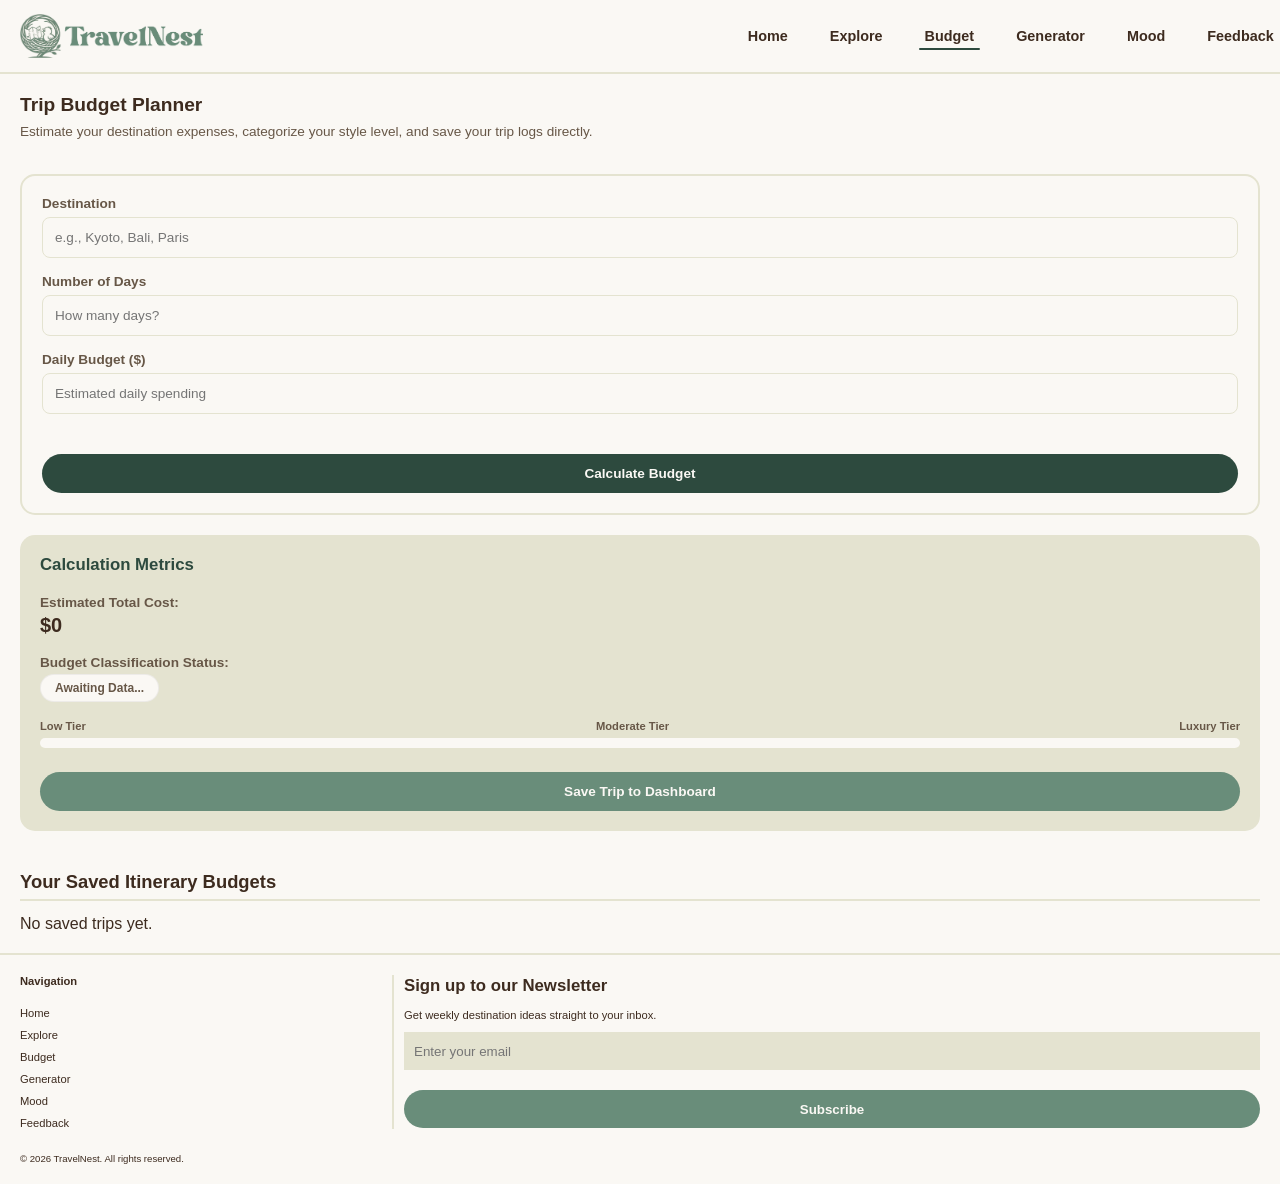
<file: budget.html>
<!DOCTYPE html>
<html lang="en">
<head>
    <meta charset="UTF-8">
    <meta name="viewport" content="width=device-width, initial-scale=1.0">
    <link rel="stylesheet" href="styles.css">
    <link rel="manifest" href="manifest.json">
    <link rel="icon" type="image/png" href="images/birdfavicon.png">
    <title>TravelNest Budget Planner</title>
</head>
<body class="inner-page">
    <header>
        <div class="header-content-wrapper">
            <div class="off-screen-menu">
                <ul>
                    <li><a href="index.html">Home</a></li>
                    <li><a href="explore.html">Explore</a></li>
                    <li><a href="budget.html" class="current-page">Budget</a></li>
                    <li><a href="generator.html">Generator</a></li>
                    <li><a href="mood.html">Mood</a></li>
                    <li><a href="feedback.html">Feedback</a></li>
                </ul>
            </div>

            <nav class="navbar">
                <div id="logo-container">
                    <a href="index.html">
                        <img src="images/TravelNest.png" alt="logo" id="header-logo">
                    </a>
                </div> 

                <div class="ham-menu">
                    <span></span>
                    <span></span>
                    <span></span>
                </div>
            </nav>
        </div>
    </header>

    <main id="budget-planner-section">
        <div id="budget-heading-container">
            <h1 id="budget-main-title">Trip Budget Planner</h1>
            <p id="budget-sub-text">Estimate your destination expenses, categorize your style level, and save your trip logs directly.</p>
        </div>

        <div class="budget-workspace-row">            
            <div id="budget-input-card">
                <form id="trip-calculator-form">
                    <div class="budget-form-group">
                        <label for="bp-destination" class="budget-form-label">Destination</label>
                        <input type="text" id="bp-destination" placeholder="e.g., Kyoto, Bali, Paris" required>
                    </div>

                    <div class="budget-form-group">
                        <label for="bp-days" class="budget-form-label">Number of Days</label>
                        <input type="number" id="bp-days" min="1" placeholder="How many days?" required>
                    </div>

                    <div class="budget-form-group">
                        <label for="bp-daily" class="budget-form-label">Daily Budget ($)</label>
                        <input type="number" id="bp-daily" min="1" placeholder="Estimated daily spending" required>
                    </div>
                    <p id="budget-error" style="color: red; font-size: 0.9rem;"></p>
                    <button type="submit" id="budget-submit-trigger">Calculate Budget</button>
                </form>
            </div>

            <div id="budget-output-card">
                <div id="budget-metrics-wrapper">
                    <h2 id="budget-metrics-title">Calculation Metrics</h2>
                    
                    <div class="metric-display-node">
                        <p class="metric-caption">Estimated Total Cost:</p>
                        <h3 id="budget-total-counter">$0</h3>
                    </div>

                    <div class="metric-display-node">
                        <p class="metric-caption">Budget Classification Status:</p>
                        <span id="budget-status-badge">Awaiting Data...</span>
                    </div>

                    <div class="metric-display-node">
                        <div id="budget-tier-indicators">
                            <span class="tier-label">Low Tier</span>
                            <span class="tier-label">Moderate Tier</span>
                            <span class="tier-label">Luxury Tier</span>
                        </div>
                        <div id="budget-progress-track">
                            <div id="budget-progress-bar"></div>
                        </div>
                    </div>

                    <button type="button" id="budget-save-trigger">Save Trip to Dashboard</button>
                </div>
            </div>
        </div>

        <div id="budget-history-container">
            <h2 id="budget-history-title">Your Saved Itinerary Budgets</h2>
            <div id="budget-saved-cards-grid">
                </div>
        </div>
    </main>

    <footer class="footer">
        <div id="footer-links">
            <p>Navigation</p>
            <ul>
                <li><a href="index.html">Home</a></li>
                <li><a href="explore.html">Explore</a></li>
                <li><a href="budget.html">Budget</a></li>
                <li><a href="generator.html">Generator</a></li>
                <li><a href="mood.html">Mood</a></li>
                <li><a href="feedback.html">Feedback</a></li>
            </ul>
        </div>
        
        <div id="footer-newsletter">
            <div id="nlf-text-container">
                <h2 id="nlf-title">Sign up to our Newsletter</h2>
                <p id="nlf-description">Get weekly destination ideas straight to your inbox.</p>
            </div>
            <form id="newsletter-form">
                <label for="nlf-email" class="nlf-label">empty label</label>
                <input type="email" id="nlf-email" placeholder="Enter your email" required>
                <p id="nlf-error"></p>
                <button type="submit" id="nlf-btn">Subscribe</button>
            </form>
        </div>
        
        <div id="footer-trademarks">
            <p>&copy; 2026 TravelNest. All rights reserved.</p>
        </div>
    </footer>
    <script src="script.js"></script>
</body> 
</html>
</file>
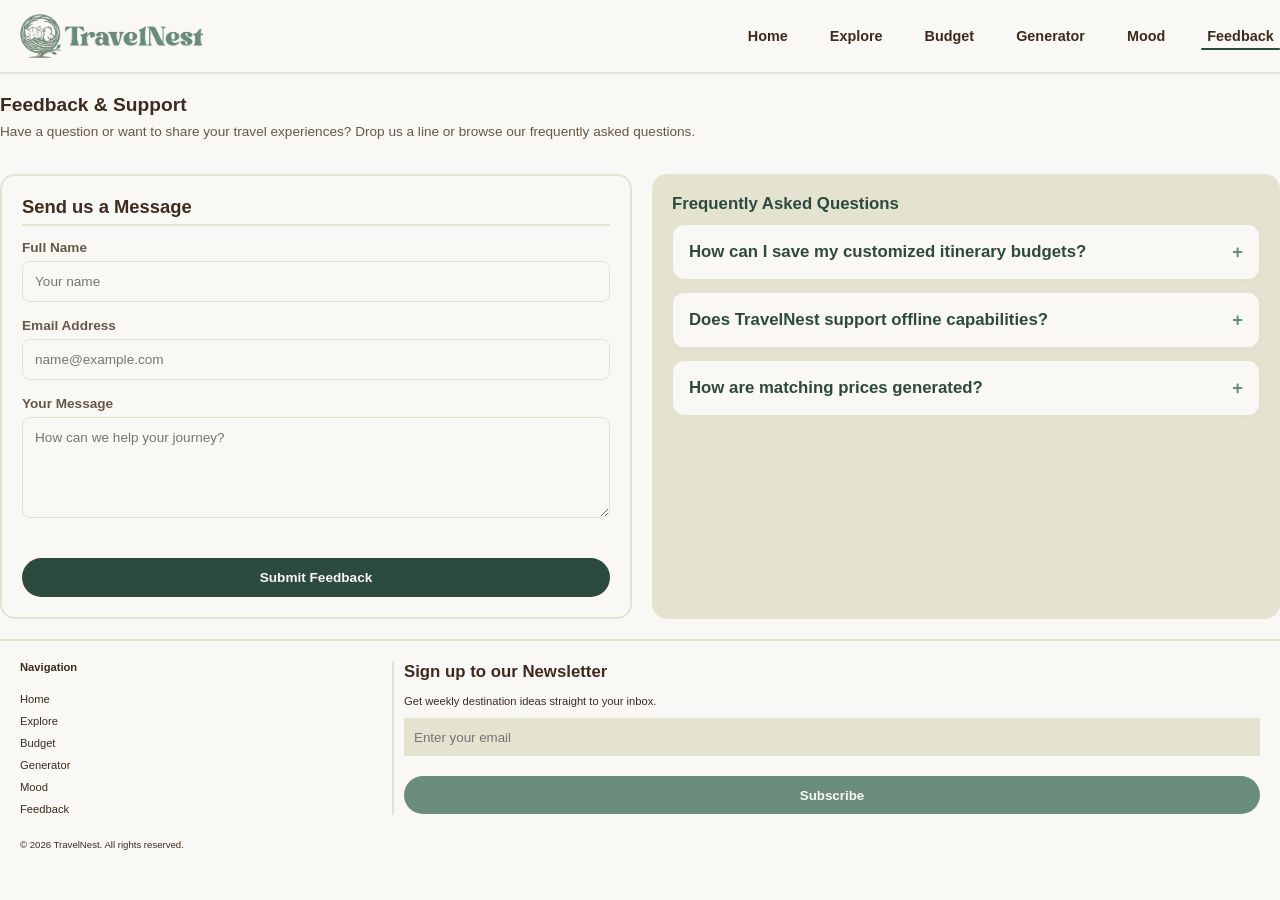
<file: feedback.html>
<!DOCTYPE html>
<html lang="en">
<head>
    <meta charset="UTF-8">
    <meta name="viewport" content="width=device-width, initial-scale=1.0">
    <link rel="stylesheet" href="styles.css">
    <link rel="manifest" href="manifest.json">
    <link rel="icon" type="image/png" href="images/birdfavicon.png">
    <title>Help & Feedback</title>
</head>
<body class="inner-page">
    <header>
        <div class="header-content-wrapper">
            <div class="off-screen-menu">
                <ul>
                    <li><a href="index.html">Home</a></li>
                    <li><a href="explore.html">Explore</a></li>
                    <li><a href="budget.html">Budget</a></li>
                    <li><a href="generator.html">Generator</a></li>
                    <li><a href="mood.html">Mood</a></li>
                    <li><a href="feedback.html" class="current-page">Feedback</a></li>
                </ul>
            </div>

            <nav class="navbar">
                <div id="logo-container">
                    <a href="index.html">
                        <img src="images/TravelNest.png" alt="logo" id="header-logo">
                    </a>
                </div> 

                <div class="ham-menu">
                    <span></span>
                    <span></span>
                    <span></span>
                </div>
            </nav>
        </div>
    </header>

    <main id="feedback-support-section">
        <div id="feedback-heading-container">
            <h1 id="feedback-main-title">Feedback & Support</h1>
            <p id="feedback-sub-text">Have a question or want to share your travel experiences? Drop us a line or browse our frequently asked questions.</p>
        </div>

        <div class="feedback-workspace-row">
            
            <section id="feedback-input-card">
                <h2 id="budget-history-title">Send us a Message</h2>
                
                <form id="feedback-form" action="#" method="POST">
                    <div class="budget-form-group">
                        <label for="feedback-name" class="budget-form-label">Full Name</label>
                        <input type="text" id="feedback-name" placeholder="Your name" required>
                    </div>

                    <div class="budget-form-group">
                        <label for="feedback-email" class="budget-form-label">Email Address</label>
                        <input type="email" id="feedback-email" placeholder="name@example.com" required>
                    </div>

                    <div class="budget-form-group">
                        <label for="feedback-message" class="budget-form-label">Your Message</label>
                        <textarea id="feedback-message" placeholder="How can we help your journey?" required rows="5"></textarea>
                    </div>
                    <p id="feedback-error"></p>
                    <button type="submit" id="feedback-submit-trigger">Submit Feedback</button>
                </form>
            </section>

            <section id="budget-output-card">
                <h3 id="budget-metrics-title">Frequently Asked Questions</h3>
                
                <div id="faq-accordion-wrapper">
                    
                    <div class="faq-node">
                        <div class="faq-trigger-header">
                            <span>How can I save my customized itinerary budgets?</span>
                            <span class="faq-icon">+</span>
                        </div>
                        <div class="faq-content-pane">
                            <p>Your budgets save automatically right onto your computer or phone whenever you click the "Save" button. This means your plans will be waiting for you whenever you return to this website on the same device, even if you close the window!</p>
                        </div>
                    </div>

                    <div class="faq-node">
                        <div class="faq-trigger-header">
                            <span>Does TravelNest support offline capabilities?</span>
                            <span class="faq-icon">+</span>
                        </div>
                        <div class="faq-content-pane">
                            <p>Mostly! You can still use the Budget Planner, the Random Trip Generator, and look at all your saved trips without internet. However, because the destination pictures are loaded from the web, you will need an active internet connection for the images to display properly.</p>
                        </div>
                    </div>

                    <div class="faq-node">
                        <div class="faq-trigger-header">
                            <span>How are matching prices generated?</span>
                            <span class="faq-icon">+</span>
                        </div>
                        <div class="faq-content-pane">
                            <p>All lodging, daily food arrays, and attraction cost matrix tables populate natively from our optimized offline destinations database data file.</p>
                        </div>
                    </div>

                </div>
            </section>

        </div>
    </main>

    <footer class="footer">
        <div id="footer-links">
            <p>Navigation</p>
            <ul>
                <li><a href="index.html">Home</a></li>
                <li><a href="explore.html">Explore</a></li>
                <li><a href="budget.html">Budget</a></li>
                <li><a href="generator.html">Generator</a></li>
                <li><a href="mood.html">Mood</a></li>
                <li><a href="feedback.html">Feedback</a></li>
            </ul>
        </div>
        
        <div id="footer-newsletter">
            <div id="nlf-text-container">
                <h2 id="nlf-title">Sign up to our Newsletter</h2>
                <p id="nlf-description">Get weekly destination ideas straight to your inbox.</p>
            </div>
            <form id="newsletter-form">
                <label for="nlf-email" class="nlf-label">empty label</label>
                <input type="email" id="nlf-email" placeholder="Enter your email" required>
                <p id="nlf-error"></p>
                <button type="submit" id="nlf-btn">Subscribe</button>
            </form>
        </div>
        
        <div id="footer-trademarks">
            <p>&copy; 2026 TravelNest. All rights reserved.</p>
        </div>
    </footer>
    <script src="script.js"></script>
</body> 
</html>
</file>
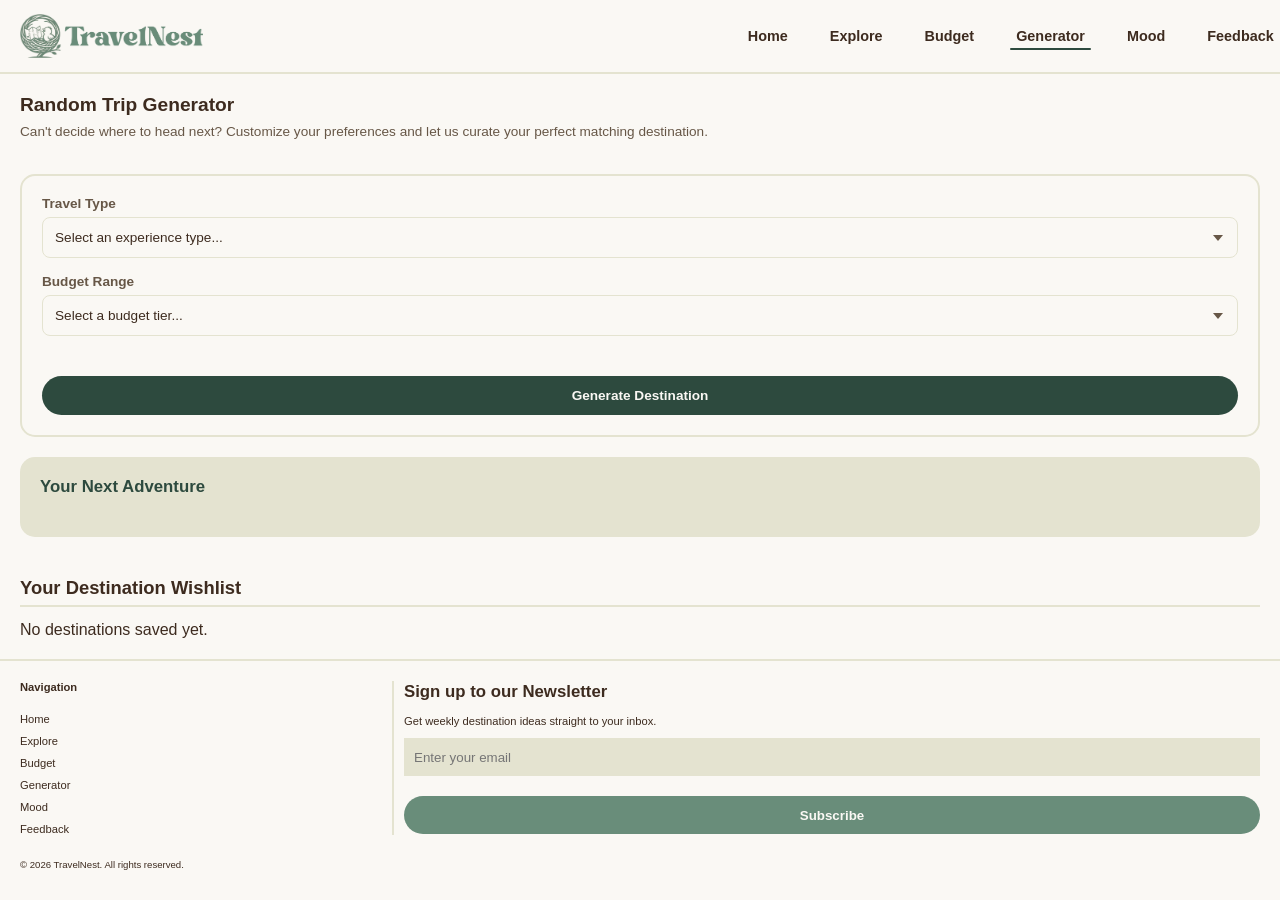
<file: generator.html>
<!DOCTYPE html>
<html lang="en">
<head>
    <meta charset="UTF-8">
    <meta name="viewport" content="width=device-width, initial-scale=1.0">
    <link rel="stylesheet" href="styles.css">
    <link rel="manifest" href="manifest.json">
    <link rel="icon" type="image/png" href="images/birdfavicon.png">
    <title>TravelNest Random Trip Generator</title>
</head>
<body class="inner-page">
    <header>
        <div class="header-content-wrapper">
            <div class="off-screen-menu">
                <ul>
                    <li><a href="index.html">Home</a></li>
                    <li><a href="explore.html">Explore</a></li>
                    <li><a href="budget.html">Budget</a></li>
                    <li><a href="generator.html" class="current-page">Generator</a></li>
                    <li><a href="mood.html">Mood</a></li>
                    <li><a href="feedback.html">Feedback</a></li>
                </ul>
            </div>

            <nav class="navbar">
                <div id="logo-container">
                    <a href="index.html">
                        <img src="images/TravelNest.png" alt="logo" id="header-logo">
                    </a>
                </div> 

                <div class="ham-menu">
                    <span></span>
                    <span></span>
                    <span></span>
                </div>
            </nav>
        </div>
    </header>

    <main id="generator-section">
        <div id="generator-heading-container">
            <h1 id="generator-main-title">Random Trip Generator</h1>
            <p id="generator-sub-text">Can't decide where to head next? Customize your preferences and let us curate your perfect matching destination.</p>
        </div>

        <div class="generator-workspace-row">
            
            <div id="generator-filter-card">
                <form id="trip-generator-form">
                    
                    <div class="generator-form-group">
                        <label for="generator-travel-type" class="generator-form-label">Travel Type</label>
                        <select id="generator-travel-type" required>
                            <option value="" disabled selected>Select an experience type...</option>
                            <option value="adventure">Adventure</option>
                            <option value="relaxation">Relaxation</option>
                            <option value="cultural">Cultural</option>
                            <option value="nature">Nature</option>
                        </select>
                    </div>

                    <div class="generator-form-group">
                        <label for="generator-budget-range" class="generator-form-label">Budget Range</label>
                        <select id="generator-budget-range" required>
                            <option value="" disabled selected>Select a budget tier...</option>
                            <option value="low">Low Budget</option>
                            <option value="medium">Medium Budget</option>
                            <option value="high">Luxury Budget</option>
                        </select>
                    </div>
                    <p id="generator-error" style="color: red; font-size: 0.9rem;"></p>
                    <button type="submit" id="generator-submit-trigger">Generate Destination</button>
                </form>
            </div>

            <div id="generator-output-card">
                <div id="generator-metrics-wrapper">
                    <h2 id="generator-metrics-title">Your Next Adventure</h2>
                    
                    <div id="generator-result-display">
                        <div class="metric-display-node hidden">
                            <p class="metric-caption">Suggested Destination:</p>
                            <h3 id="generator-destination-name">Awaiting Choices...</h3>
                        </div>

                        <div class="metric-display-node hidden">
                            <p class="metric-caption">About This Location:</p>
                            <p id="generator-destination-description">Fill out your filters and trigger the matchmaker to pull down destination properties.</p>
                        </div>
                    </div>

                    <div id="generator-actions-dock" style="display: none;">
                        <button type="button" id="generator-surprise-trigger" class="surprise-animation-target">Surprise Me Again</button>
                        <button type="button" id="generator-save-trigger">Add to Personal Wishlist</button>
                    </div>
                </div>
            </div>
        </div>

        <div id="wishlist-history-container">
            <h2 id="wishlist-history-title">Your Destination Wishlist</h2>
            <div id="wishlist-saved-cards-grid">
                </div>
        </div>
    </main>

    <footer class="footer">
        <div id="footer-links">
            <p>Navigation</p>
            <ul>
                <li><a href="index.html">Home</a></li>
                <li><a href="explore.html">Explore</a></li>
                <li><a href="budget.html">Budget</a></li>
                <li><a href="generator.html">Generator</a></li>
                <li><a href="mood.html">Mood</a></li>
                <li><a href="feedback.html">Feedback</a></li>
            </ul>
        </div>
        
        <div id="footer-newsletter">
            <div id="nlf-text-container">
                <h2 id="nlf-title">Sign up to our Newsletter</h2>
                <p id="nlf-description">Get weekly destination ideas straight to your inbox.</p>
            </div>
            <form id="newsletter-form">
                <label for="nlf-email" class="nlf-label">empty label</label>
                <input type="email" id="nlf-email" placeholder="Enter your email" required>
                <p id="nlf-error"></p>
                <button type="submit" id="nlf-btn">Subscribe</button>
            </form>
        </div>
        
        <div id="footer-trademarks">
            <p>&copy; 2026 TravelNest. All rights reserved.</p>
        </div>
    </footer>
    <script src="script.js"></script>
</body> 
</html>
</file>
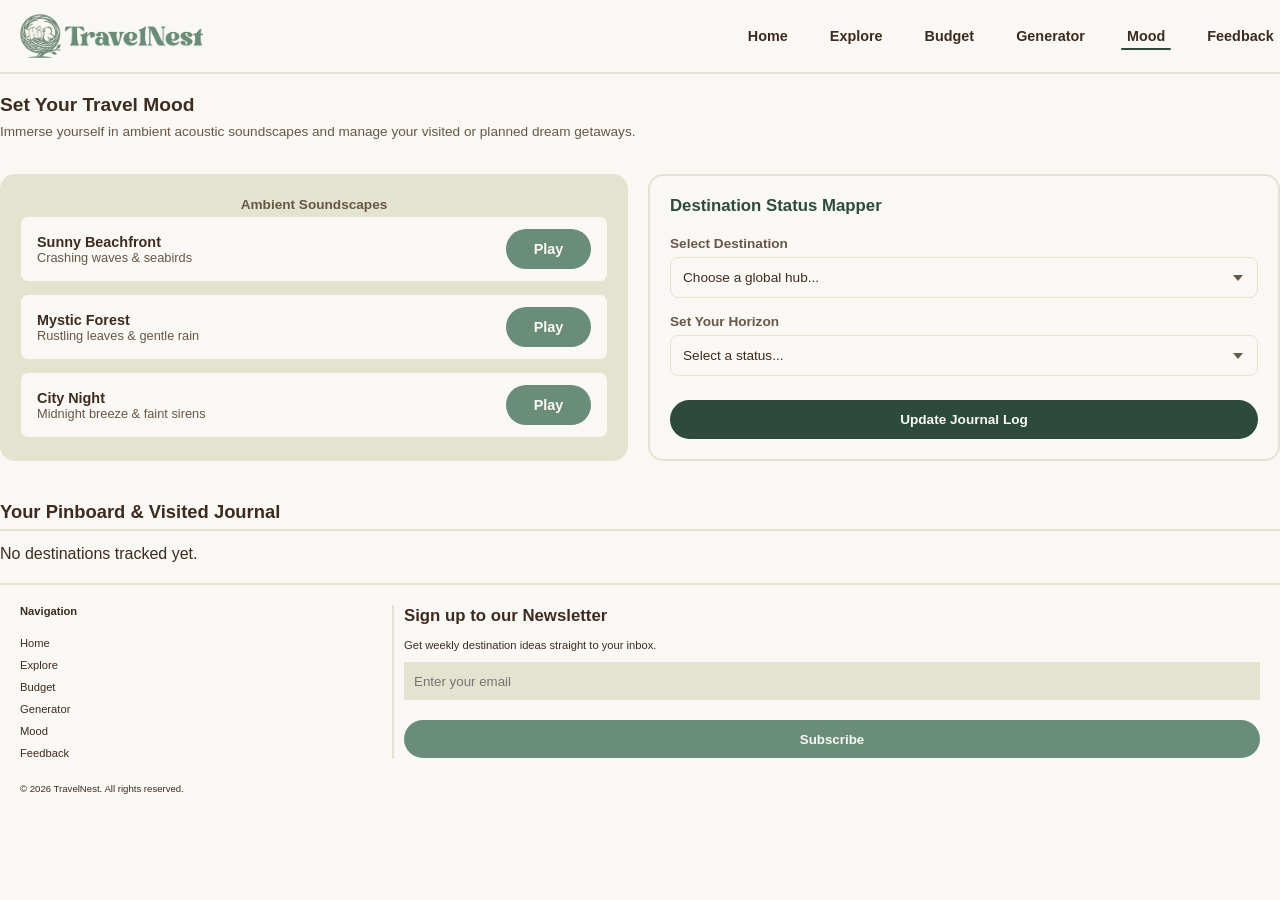
<file: mood.html>
<!DOCTYPE html>
<html lang="en">
<head>
    <meta charset="UTF-8">
    <meta name="viewport" content="width=device-width, initial-scale=1.0">
    <link rel="stylesheet" href="styles.css">
    <link rel="manifest" href="manifest.json">
    <link rel="icon" type="image/png" href="images/birdfavicon.png">
    <title>Travel Mood</title>
</head>
<body class="inner-page">
    <header>
        <div class="header-content-wrapper">
            <div class="off-screen-menu">
                <ul>
                    <li><a href="index.html">Home</a></li>
                    <li><a href="explore.html">Explore</a></li>
                    <li><a href="budget.html">Budget</a></li>
                    <li><a href="generator.html">Generator</a></li>
                    <li><a href="mood.html" class="current-page">Mood</a></li>
                    <li><a href="feedback.html">Feedback</a></li>
                </ul>
            </div>

            <nav class="navbar">
                <div id="logo-container">
                    <a href="index.html">
                        <img src="images/TravelNest.png" alt="logo" id="header-logo">
                    </a>
                </div> 

                <div class="ham-menu">
                    <span></span>
                    <span></span>
                    <span></span>
                </div>
            </nav>
        </div>
    </header>

    <main id="mood-planner-section">
        <div id="mood-heading-container">
            <h1 id="mood-main-title">Set Your Travel Mood</h1>
            <p id="mood-sub-text">Immerse yourself in ambient acoustic soundscapes and manage your visited or planned dream getaways.</p>
        </div>

        <div class="mood-workspace-row">
            <section id="mood-audio-card" class="explore-dest-card">
                <h2 class="metric-caption">Ambient Soundscapes</h2>
                
                <div id="audio-toggles-container">
                    <div class="dotd-top-row">
                        <div class="text-container">
                            <span class="mood-sound-name">Sunny Beachfront</span>
                            <span class="mood-sound-type">Crashing waves & seabirds</span>
                        </div>
                        <button type="button" class="audio-toggle-btn" data-sound="beach">Play</button>
                    </div>

                    <div class="dotd-top-row">
                        <div class="text-container">
                            <span class="mood-sound-name">Mystic Forest</span>
                            <span class="mood-sound-type">Rustling leaves & gentle rain</span>
                        </div>
                        <button type="button" class="audio-toggle-btn" data-sound="forest">Play</button>
                    </div>

                    <div class="dotd-top-row">
                        <div class="text-container">
                            <span class="mood-sound-name">City Night</span>
                            <span class="mood-sound-type">Midnight breeze & faint sirens</span>
                        </div>
                        <button type="button" class="audio-toggle-btn" data-sound="city">Play</button>
                    </div>
                </div>
            </section>

            <section id="mood-tracker-card">
                <div id="generator-metrics-wrapper">
                    <h3 id="generator-metrics-title">Destination Status Mapper</h3>
                    
                    <form id="mood-tracker-form">
                        <div class="generator-form-group">
                            <label for="tracker-dest-select" class="generator-form-label">Select Destination</label>
                            <select id="tracker-dest-select" required>
                                <option value="" disabled selected>Choose a global hub...</option>
                            </select>
                        </div>

                        <div class="generator-form-group">
                            <label for="tracker-status-select" class="generator-form-label">Set Your Horizon</label>
                            <select id="tracker-status-select" required>
                                <option value="" disabled selected>Select a status...</option>
                                <option value="planned">Planned</option>
                                <option value="visited">Visited</option>
                            </select>
                        </div>

                        <button type="submit" id="budget-submit-trigger">Update Journal Log</button>
                    </form>
                </div>
            </section>
        </div>

        <div id="wishlist-history-container">
            <h2 id="wishlist-history-title">Your Pinboard & Visited Journal</h2>
            <div id="wishlist-saved-cards-grid"></div>
        </div>
    </main>

    <footer class="footer">
        <div id="footer-links">
            <p>Navigation</p>
            <ul>
                <li><a href="index.html">Home</a></li>
                <li><a href="explore.html">Explore</a></li>
                <li><a href="budget.html">Budget</a></li>
                <li><a href="generator.html">Generator</a></li>
                <li><a href="mood.html">Mood</a></li>
                <li><a href="feedback.html">Feedback</a></li>
            </ul>
        </div>
        
        <div id="footer-newsletter">
            <div id="nlf-text-container">
                <h2 id="nlf-title">Sign up to our Newsletter</h2>
                <p id="nlf-description">Get weekly destination ideas straight to your inbox.</p>
            </div>
            <form id="newsletter-form">
                <label for="nlf-email" class="nlf-label">empty label</label>
                <input type="email" id="nlf-email" placeholder="Enter your email" required>
                <p id="nlf-error"></p>
                <button type="submit" id="nlf-btn">Subscribe</button>
            </form>
        </div>
        
        <div id="footer-trademarks">
            <p>&copy; 2026 TravelNest. All rights reserved.</p>
        </div>
    </footer>
    <script src="script.js"></script>
</body> 
</html>
</file>
<file: styles.css>
*{
    margin: 0px;
    padding: 0px;
    box-sizing: border-box;

    --section-padding: 20px;
    --font-color: #3D2B1F;
    --bg1: #FAF8F4;
    --bg2: #e4e3d0;
    --sage: #698D7A;
    --forest: #2D4A3E;
    --dbrown: #675747;
    --wbrown: #8D704F;
    --cbrown: #886B5E;

    /* outline: 1px solid red; */
}
html, body {
    height: auto;
    overflow: auto;
}

body{
    overflow-y:auto;
    font-family: Verdana, Geneva, Tahoma, sans-serif;
    background-color: var(--bg1);
    color: var(--font-color);
}

/* COMMON */
/* Hamburger menu and navbar*/
.off-screen-menu{
    background-color: var(--forest);
    height: 100vh;
    width: 100%;
    max-width:450px;
    position: fixed;
    top: 0;
    right: -450px;
    display: flex;
    flex-direction: column;
    text-align: left;
    font-size: 1.5rem;
    z-index: 100;
    transition: .3s ease;
}

.off-screen-menu ul{
    margin-left: 1rem;
    width: 90%;
    margin-top: 82px;
    padding: 2rem;
    display: flex;
    list-style: none;
    flex-direction: column;
    gap: 25px;
}

.off-screen-menu a{
    color: var(--bg1);
    text-decoration: none;
}

.off-screen-menu.active{
    right: 0;
}

.inner-page .navbar{
    border-bottom: var(--bg2) 2px solid; 
}

.navbar{
    display: flex;
    padding: var(--section-padding);
    flex-direction: row;
    align-items: center;
}

.ham-menu{
    height: 30px;
    width: 30px;
    margin-left: auto;
    position: relative;
    z-index: 101;
}

.ham-menu span{
    height: 3px;
    width: 100%;
    background-color: var(--sage);
    border-radius: 25px;
    position: absolute;
    top: 50%;
    left: 50%;
    transform: translate(-50%,-50%);
    transition: .3s ease;
}

.ham-menu span:nth-child(1){
    top: 20%;
}

.ham-menu span:nth-child(3){
    top: 80%;
}

.ham-menu.active span:nth-child(1){
    background-color: var(--bg1);
    top: 50%;
    transform: translate(-50%,-50%) rotate(45deg);
}

.ham-menu.active span:nth-child(2){
    opacity: 0;
}

.ham-menu.active span:nth-child(3){
    background-color: var(--bg1);
    top: 50%;
    transform: translate(-50%,-50%) rotate(-45deg);
}

#header-logo{
    width: auto;
    height: 45px;
}

#nav-links{ 
    display: none;
    font-size: 1rem;
    display: flex;
    gap: 10px;
    list-style: none;
    justify-content: space-between;
}

#nav-links a{
    display: none;
    font-weight: bold;
    color:inherit;
    text-decoration: none;
    padding: 10px;
    border-radius: 5px;
}

#nav-links a:hover{
    display: none;
    background-color: var(--bg2);
}

.text-container{
    display: flex;
    flex-direction: column;
    flex: 1;
    min-width: 0;
}

/* HOME PAGE */
/* Hero Section */
.hero-highlights {
    display: flex;
    flex-direction: column;
    align-items: center;
    justify-content: center;
    padding: var(--section-padding);
    padding-bottom: 0;
    gap: 15px;
    background-color: var(--bg2);
    width: 100%;
}

#hero-card {
    position: relative;
    height: 35vh;
    border-radius: 15px;
    overflow: hidden;    
    box-shadow: 0px 3px 10px 0px var(--font-color);
    flex-shrink: 0;
}

#hero-image {
    width: 100%;
    height: 100%;
    object-fit: cover;
    display: block;
}

#hero-name {
    position: absolute;
    bottom: 0;
    right: 0;
    background-color: var(--wbrown);
    color: var(--bg1);
    padding: 10px 20px;
    border-radius: 10px 0px 10px 0px;
}

#hero-description {
    height: 80px;
    font-size: 0.9rem;
    color: var(--font-color);
}

/* Destination of the day */
.destination-otd {
    display: flex;
    flex-direction: column;
    padding: var(--section-padding);
    gap: 15px;
    width: 100%;
    background-color: var(--bg1);
    box-sizing: border-box;
}

.dotd-top-row {
    display: flex;
    flex-direction: row;
    align-items: center;
    justify-content: space-between;
    width: 100%;
    gap: 10px;
}

#dotd-text h4 {
    color: var(--font-color);
    font-weight: bold;
    margin-bottom: 2px;
}

.dotd-sub-info {
    display: flex;
    align-items: center;
    gap: 6px;
}

#dotd-name {
    font-size: 0.9rem;
    font-weight: bold;
    color: var(--font-color);
}

#dotd-type {
    font-size: 0.8rem;
    color: var(--dbrown);
}

#dotd-explore-btn {
    border-radius: 20px;
    padding: 6px 12px;
    height: auto;
    min-height: 40px;
    min-width: 85px;
    line-height: 1.2;
    border: none;
    color: var(--bg1);
    font-size: 0.9rem;
    font-weight: bold;
    background-color: var(--sage);
    cursor: pointer;
    flex-shrink: 0;
}

.dotd-image-wrapper {
    width: 100%;
    height: 180px;
    border-radius: 12px;
    overflow: hidden;
    box-shadow: 0px 4px 12px rgba(0, 0, 0, 0.08);
}

#dotd-img {
    width: 100%;
    height: 100%;
    object-fit: cover;
    display: block;
}

/* Footer - common */
.footer{
    border-top: var(--bg2) 2px solid;
    padding: var(--section-padding);
    display: flex;
    flex-wrap: wrap;
    flex-direction: row;
    justify-content: space-between;
    row-gap: 30px;
    font-size: 0.7rem;
    width: 100%;
    min-height: 200px;
}

#footer-links{
    display: flex;
    flex-direction: column;
    align-content: center;
    gap: 20px;
    width: 20%;
    min-height: 100px;
}

#footer-links p{
    font-weight: bold;
}

#footer-links ul{
    display: flex;
    flex-direction: column;
    list-style: none;
    gap: 10px;
}

#footer-links ul li a{
    text-decoration: none;
    color:var(--font-color);
}

#footer-newsletter{
    padding-left: 10px;
    border-left: var(--bg2) 2px solid;
    display: flex;
    flex-direction: column;
    align-content: center;
    justify-content: space-evenly;
    width: 70%;
    min-height: 100px;
    font-size: 0.7rem;
    gap: 10px;
    position: sticky;
}

#nlf-text-container{
    display: flex;
    flex-direction: column;
    gap: 13px;
}

#newsletter-form{
    display: flex;
    flex-direction: column;
    gap:10px;
}

.nlf-label{
    display: none;
}

#nlf-email{
    min-height: 38px;
    width: auto;
    padding: 10px;
    background-color: var(--bg2);
    border: none;
    font-family: inherit;
}

#nlf-error{
    color: #a34e4e;
}

#nlf-btn{
    min-height: 38px;
    width: auto;
    background-color: var(--sage);
    color: var(--bg1);
    font-weight: bold;
    border: none;
    border-radius: 20px;
}

#nlf-ty{
    align-content: center;
    text-align: center;
    min-height: 86px;
}

#footer-trademarks{
    align-content: center;
    font-size: 0.6rem;
}

/* EXPLORE PAGE */
/* filter/search features */
#explore-features {
    display: flex;
    flex-direction: row;
    align-items: center;
    gap: clamp(6px, 2vw, 12px); 
    padding: var(--section-padding);
    padding-bottom: 0;
    position: relative;
    width: 100%;
}

#explore-search {
    flex: 1;
    min-width: 0;
}

#explore-search-form {
    display: flex;
    align-items: center;
    width: 100%;
    background-color: var(--bg2);
    border-radius: 25px;
    overflow: hidden;
    padding: 2px;
}

#explore-search-form input[type="search"] {
    flex: 1;
    border: none;
    background: transparent;
    padding: 10px clamp(8px, 3vw, 20px);
    font-family: inherit;
    font-size: 0.9rem;
    color: var(--font-color);
    outline: none;
    min-width: 0;
}

#explore-search-form input[type="search"]::placeholder {
    color: var(--dbrown);
    opacity: 0.7;
    align-content: center;
}

#explore-search-btn {
    background-color: var(--sage);
    border: none;
    height: 38px;
    width: 38px;
    border-radius: 50%;
    margin-right: 4px;
    display: flex;
    align-items: center;
    justify-content: center;
    cursor: pointer;
    flex-shrink: 0;
}

#explore-search-btn img {
    width: 16px;
    height: 16px;
    filter: brightness(0) invert(1);
}

#explore-filter {
    display: flex;
    align-items: center;
    justify-content: center;
    gap: clamp(6px, 2vw, 10px);
    padding: 10px clamp(10px, 3vw, 18px);
    border-radius: 25px;
    font-size: 0.9rem;
    font-weight: bold;
    background-color: var(--bg2);
    color: var(--font-color);
    cursor: pointer;
    flex-shrink: 0;
    height: 42px;
    transition: background-color 0.3s ease, color 0.3s ease;
}

.filter-icon-container {
    width: 16px;
    height: 12px;
    position: relative;
    display: flex;
    flex-direction: column;
    justify-content: space-between;
    align-items: center;
    flex-shrink: 0;
}

#explore-filter span {
    display: block;
    height: 2px;
    background-color: var(--font-color);
    border-radius: 25px;
    transition: all 0.3s ease;
    transform-origin: center;
}

#explore-filter span:nth-child(1) { width: 100%; }
#explore-filter span:nth-child(2) { width: 65%;  }
#explore-filter span:nth-child(3) { width: 35%;  }

#explore-filter.active {
    background-color: var(--sage);
    color: var(--bg1);
}

#explore-filter.active span {
    background-color: var(--bg1);
}

#explore-filter.active span:nth-child(1) {
    transform: translateY(5px) rotate(45deg);
    width: 100%;
}
#explore-filter.active span:nth-child(2) {
    opacity: 0;
    width: 0%;
}
#explore-filter.active span:nth-child(3) {
    transform: translateY(-5px) rotate(-45deg);
    width: 100%;
}

#filter-menu {
    position: absolute;
    top: 100%;
    right: clamp(10px, 4vw, 20px); 
    z-index: 90;
    background-color: var(--forest);
    border-radius: 15px;
    padding: 15px;
    width: 65vw;
    max-width: 240px; 
    box-shadow: 0px 8px 24px rgba(0, 0, 0, 0.2);
    display: none;
    opacity: 0;
    transform: translateY(-5px);
    transition: opacity 0.2s ease, transform 0.2s ease;
}

#filter-menu.show {
    display: block;
    opacity: 1;
    transform: translateY(5px);
}

#filter-form {
    display: grid;
    grid-template-columns: auto 1fr;
    align-items: center;
    gap: 12px 10px;
}

.filter-label {
    font-size: 0.9rem;
    font-weight: bold;
    color: var(--bg1);
    cursor: pointer;
    grid-column: 1;
}

#filter-form input[type="checkbox"] {
    grid-column: 2;
    justify-self: end;
    width: 18px;
    height: 18px;
    accent-color: var(--wbrown);
    cursor: pointer;
}

/* Destinations grid */
#explore-dest-grid {
    display: grid;
    padding: var(--section-padding);
    grid-template-columns: 1fr;
    row-gap: 20px;
}

.explore-dest-card {
    display: flex;
    flex-wrap: wrap;
    background-color: var(--bg2);
    border-radius: 15px;
    overflow: hidden;
    height: auto;
    padding: 20px 0 10px 0;
    align-content: center;
    justify-content: space-evenly;
}

.explore-card-img {
    width: 90%;
    height: 180px;
    flex-shrink: 0;
    overflow: hidden;
}

.explore-img {
    width: 100%;
    height: 100%;
    display: block;
    object-fit: cover;    
    border-radius: 15px;
}

.explore-card-text{
    display: flex;
    flex-direction: row;
    height: auto;
    width: 90%;
    justify-content: flex-start;
    gap: 10px;
}

.explore-card-name{
    padding: 5px;
    align-content: center;
}

.explore-card-country{
    padding: 5px;
    align-content: center;
}

/* Modal Detailed Overlay */
.modal-overlay {
    position: fixed;
    top: 0;
    left: 0;
    width: 100vw;
    height: 100vh;
    background-color: rgba(61, 43, 31, 0.4);
    backdrop-filter: blur(4px);
    z-index: 200;
    display: flex;
    align-items: center;
    justify-content: center;
    padding: var(--section-padding);
    box-sizing: border-box;

    opacity: 0;
    pointer-events: none;
    transition: opacity 0.3s ease;
}

.modal-overlay.active {
    opacity: 1;
    pointer-events: auto;
}

.modal-box {
    background-color: var(--bg1);
    width: 100%;
    max-width: 400px;
    max-height: 85vh;
    border-radius: 20px;
    padding: var(--section-padding);
    position: relative;
    overflow-y: auto;
    box-shadow: 0px 10px 30px rgba(0, 0, 0, 0.25);
    display: flex;
    flex-direction: column;
    gap: 12px;
}

#modal-close {
    position: absolute;
    top: 15px;
    right: 15px;
    background-color: rgba(250, 248, 244, 0.85);
    color: var(--font-color);
    border: none;
    font-size: 1.1rem;
    font-weight: bold;
    width: 32px;
    height: 32px;
    border-radius: 50%;
    display: flex;
    align-items: center;
    justify-content: center;
    cursor: pointer;
    z-index: 10;
    box-shadow: 0px 2px 6px rgba(0,0,0,0.15);
    transition: background-color 0.2s ease;
}

#modal-img {
    width: 100%;
    height: 160px;
    object-fit: cover;
    border-radius: 12px;
    display: block;
    margin-bottom: 4px;
}

#modal-name {
    font-size: 1.4rem;
    font-weight: bold;
    color: var(--font-color);
    line-height: 1.2;
}

.modal-box h3 {
    font-size: 0.95rem;
    font-weight: bold;
    color: var(--forest);
    margin-top: 6px;
    border-bottom: 1px solid var(--bg2);
    padding-bottom: 4px;
}

#modal-description {
    font-size: 0.85rem;
    line-height: 1.4;
    color: var(--dbrown);
}

#modal-attractions {
    list-style: none;
    display: flex;
    flex-direction: column;
    gap: 6px;
    padding-left: 4px;
}

#modal-attractions li {
    font-size: 0.85rem;
    color: var(--font-color);
    display: flex;
    align-items: center;
    gap: 8px;
}

#modal-attractions li::before {
    content: "•";
    color: var(--sage);
    font-weight: bold;
    font-size: 1.1rem;
}

#modal-costs {
    width: 100%;
    border-collapse: collapse;
    margin-top: 4px;
    font-size: 0.8rem;
    border-radius: 8px;
    overflow: hidden;
}

#modal-costs th {
    background-color: var(--wbrown);
    color: var(--bg1);
    font-weight: bold;
    padding: 8px;
    text-align: center;
    width: 33.33%;
}

#modal-costs td {
    background-color: var(--bg2);
    color: var(--font-color);
    padding: 10px 8px;
    text-align: center;
    font-weight: bold;
    border-top: 1px solid var(--bg1);
}

/* BUDGET PLANNER PAGE */
#budget-planner-section {
    width: 100%;
    padding: var(--section-padding);
    box-sizing: border-box;
    display: flex;
    flex-direction: column;
    gap: 24px;
}

#budget-heading-container {
    text-align: left;
    margin-bottom: 8px;
}

#budget-main-title {
    font-size: 1.2rem;
    color: var(--font-color);
    margin-bottom: 6px;
    font-weight: bold;
}

#budget-sub-text {
    font-size: 0.85rem;
    color: var(--dbrown);
    line-height: 1.5;
}

.budget-workspace-row {
    display: flex;
    flex-direction: column;
    gap: 20px;
    width: 100%;
}

#budget-input-card {
    background-color: var(--bg1);
    border: 2px solid var(--bg2);
    border-radius: 15px;
    padding: 20px;
    box-sizing: border-box;
}

#trip-calculator-form {
    display: flex;
    flex-direction: column;
    gap: 16px;
}

.budget-form-group {
    display: flex;
    flex-direction: column;
    gap: 6px;
}

.budget-form-label {
    font-size: 0.85rem;
    font-weight: bold;
    color: var(--dbrown);
}

#trip-calculator-form input {
    width: 100%;
    padding: 12px;
    font-size: 0.85rem;
    font-family: inherit;
    color: var(--font-color);
    background-color: var(--bg1);
    border: 1px solid var(--bg2);
    border-radius: 8px;
    box-sizing: border-box;
    transition: border-color 0.2s ease;
}

#trip-calculator-form input:focus {
    outline: none;
    border-color: var(--sage);
}

#budget-submit-trigger {
    width: 100%;
    padding: 12px;
    font-size: 0.85rem;
    font-weight: bold;
    font-family: inherit;
    color: var(--bg1);
    background-color: var(--forest);
    border: none;
    border-radius: 25px;
    cursor: pointer;
    margin-top: 8px;
    transition: background-color 0.2s ease;
}

#budget-submit-trigger:hover {
    background-color: var(--sage);
}

#budget-output-card {
    background-color: var(--bg2);
    border-radius: 15px;
    padding: 20px;
    box-sizing: border-box;
}

#budget-metrics-wrapper {
    display: flex;
    flex-direction: column;
    gap: 18px;
}

#budget-metrics-title {
    font-size: 1.05rem;
    color: var(--forest);
    font-weight: bold;
    margin-bottom: 2px;
}

.metric-display-node {
    display: flex;
    flex-direction: column;
    gap: 4px;
}

.metric-caption {
    font-size: 0.85rem;
    font-weight: bold;
    color: var(--dbrown);
}

#budget-total-counter {
    font-size: 1.25rem;
    color: var(--font-color);
    font-weight: bold;
}

#budget-status-badge {
    display: inline-block;
    align-self: flex-start;
    padding: 6px 14px;
    font-size: 0.75rem;
    font-weight: bold;
    color: var(--dbrown);
    background-color: var(--bg1);
    border-radius: 20px;
    border: 1px solid rgba(0, 0, 0, 0.05);
}

#budget-tier-indicators {
    display: flex;
    justify-content: space-between;
    font-size: 0.7rem;
    font-weight: bold;
    color: var(--dbrown);
    margin-bottom: 2px;
}

#budget-progress-track {
    width: 100%;
    height: 10px;
    background-color: var(--bg1);
    border-radius: 10px;
    overflow: hidden;
}

#budget-progress-bar {
    width: 0%;
    height: 100%;
    background-color: var(--sage);
    border-radius: 10px;
    transition: width 0.5s cubic-bezier(0.4, 0, 0.2, 1);
}

#budget-save-trigger {
    width: 100%;
    padding: 12px;
    font-size: 0.85rem;
    font-weight: bold;
    font-family: inherit;
    color: var(--bg1);
    background-color: var(--sage);
    border: none;
    border-radius: 25px;
    cursor: pointer;
    margin-top: 6px;
    transition: background-color 0.2s ease;
}

#budget-history-container {
    width: 100%;
    margin-top: 16px;
}

#budget-history-title {
    font-size: 1.15rem;
    color: var(--font-color);
    font-weight: bold;
    margin-bottom: 14px;
    padding-bottom: 6px;
    border-bottom: 2px solid var(--bg2);
}

#budget-saved-cards-grid {
    display: flex;
    flex-direction: column;
    gap: 16px;
    width: 100%;
}

.saved-budget-card {
    background-color: var(--bg1);
    border: 1px solid var(--bg2);
    border-radius: 12px;
    padding: 16px;
    box-sizing: border-box;
    display: flex;
    flex-direction: column;
    gap: 6px;
    position: relative;
    transition: transform 0.2s ease, box-shadow 0.2s ease;
}

.saved-budget-card h4 {
    font-size: 1.05rem;
    color: var(--forest);
    font-weight: bold;
    margin-right: 70px;
}

.saved-budget-card p {
    font-size: 0.85rem;
    color: var(--dbrown);
    margin: 0;
}

.saved-budget-card p strong {
    color: var(--font-color);
}

.saved-date {
    font-size: 0.75rem;
    color: var(--cbrown);
    margin-top: 2px;
}

.delete-budget-btn {
    position: absolute;
    top: 16px;
    right: 16px;
    background-color: transparent;
    color: #a34e4e;
    border: 1px solid #e2b3b3;
    padding: 4px 10px;
    font-size: 0.75rem;
    font-weight: bold;
    font-family: inherit;
    border-radius: 6px;
    cursor: pointer;
    transition: background-color 0.2s ease, color 0.2s ease;
}

.delete-budget-btn:hover {
    background-color: #a34e4e;
    color: var(--bg1);
    border-color: #a34e4e;
}

/* RANDOM TRIP GENERATOR PAGE */
#generator-section {
    width: 100%;
    padding: var(--section-padding);
    box-sizing: border-box;
    display: flex;
    flex-direction: column;
    gap: 24px;
}

#generator-heading-container {
    text-align: left;
    margin-bottom: 8px;
}

#generator-main-title {
    font-size: 1.2rem;
    color: var(--font-color);
    margin-bottom: 6px;
    font-weight: bold;
}

#generator-sub-text {
    font-size: 0.85rem;
    color: var(--dbrown);
    line-height: 1.5;
}

.generator-workspace-row {
    display: flex;
    flex-direction: column;
    gap: 20px;
    width: 100%;
}

#generator-filter-card {
    background-color: var(--bg1);
    border: 2px solid var(--bg2);
    border-radius: 15px;
    padding: 20px;
    box-sizing: border-box;
}

#trip-generator-form {
    display: flex;
    flex-direction: column;
    gap: 16px;
}

.generator-form-group {
    display: flex;
    flex-direction: column;
    gap: 6px;
}

.generator-form-label {
    font-size: 0.85rem;
    font-weight: bold;
    color: var(--dbrown);
}

#trip-generator-form select {
    width: 100%;
    padding: 12px;
    font-size: 0.85rem;
    font-family: inherit;
    color: var(--font-color);
    background-color: var(--bg1);
    border: 1px solid var(--bg2);
    border-radius: 8px;
    box-sizing: border-box;
    cursor: pointer;
    transition: border-color 0.2s ease;
    -webkit-appearance: none;
    -moz-appearance: none;
    appearance: none;
    background-image: url("data:image/svg+xml;utf8,<svg xmlns='http://www.w3.org/2000/svg' width='10' height='6' viewBox='0 0 10 6'><path fill='%23675747' d='M0 0h10L5 6z'/></svg>");
    background-repeat: no-repeat;
    background-position: right 14px center;
}

#trip-generator-form select:focus {
    outline: none;
    border-color: var(--sage);
}

#generator-submit-trigger {
    width: 100%;
    padding: 12px;
    font-size: 0.85rem;
    font-weight: bold;
    font-family: inherit;
    color: var(--bg1);
    background-color: var(--forest);
    border: none;
    border-radius: 25px;
    cursor: pointer;
    margin-top: 8px;
    transition: background-color 0.2s ease;
}

#generator-submit-trigger:hover {
    background-color: var(--sage);
}

#generator-output-card {
    background-color: var(--bg2);
    border-radius: 15px;
    padding: 20px;
    box-sizing: border-box;
}

#generator-metrics-wrapper {
    display: flex;
    flex-direction: column;
    gap: 18px;
}

#generator-metrics-title {
    font-size: 1.05rem;
    color: var(--forest);
    font-weight: bold;
    margin-bottom: 2px;
}

#generator-result-display {
    display: flex;
    flex-direction: column;
    gap: 16px;
}

#generator-destination-name {
    font-size: 1.25rem;
    color: var(--font-color);
    font-weight: bold;
    line-height: 1.2;
}

#generator-destination-description {
    font-size: 0.85rem;
    color: var(--dbrown);
    line-height: 1.5;
}

.metric-display-node.hidden {
    display: none !important;
}

#generator-actions-dock {
    display: flex;
    flex-direction: column;
    gap: 10px;
    width: 100%;
    margin-top: 6px;
}

#generator-surprise-trigger {
    width: 100%;
    padding: 12px;
    font-size: 0.85rem;
    font-weight: bold;
    font-family: inherit;
    color: var(--bg1);
    background-color: var(--cbrown);
    border: none;
    border-radius: 25px;
    cursor: pointer;
    display: flex;
    align-items: center;
    justify-content: center;
    gap: 8px;
    transition: background-color 0.2s ease;
}

#generator-surprise-trigger:hover {
    background-color: var(--wbrown);
}

#generator-save-trigger {
    width: 100%;
    padding: 12px;
    font-size: 0.85rem;
    font-weight: bold;
    font-family: inherit;
    color: var(--bg1);
    background-color: var(--sage);
    border: none;
    border-radius: 25px;
    cursor: pointer;
    transition: background-color 0.2s ease;
}

#generator-save-trigger:hover {
    background-color: var(--forest);
}

#wishlist-history-container {
    width: 100%;
    margin-top: 16px;
}

#wishlist-history-title {
    font-size: 1.15rem;
    color: var(--font-color);
    font-weight: bold;
    margin-bottom: 14px;
    padding-bottom: 6px;
    border-bottom: 2px solid var(--bg2);
}

#wishlist-saved-cards-grid {
    display: flex;
    flex-direction: column;
    gap: 16px;
    width: 100%;
}

.saved-wishlist-card {
    background-color: var(--bg1);
    border: 1px solid var(--bg2);
    border-radius: 12px;
    padding: 16px;
    box-sizing: border-box;
    display: flex;
    flex-direction: column;
    gap: 6px;
    position: relative;
    box-shadow: 0 2px 8px rgba(0, 0, 0, 0.02);
}

.saved-wishlist-card h4 {
    font-size: 1.05rem;
    color: var(--forest);
    font-weight: bold;
    margin-right: 75px;
    line-height: 1.3;
}

.saved-wishlist-card p {
    font-size: 0.85rem;
    color: var(--dbrown);
    margin: 0;
    text-transform: capitalize;
}

.delete-wishlist-btn {
    position: absolute;
    top: 16px;
    right: 16px;
    background-color: transparent;
    color: #a34e4e;
    border: 1px solid #e2b3b3;
    padding: 4px 10px;
    font-size: 0.75rem;
    font-weight: bold;
    font-family: inherit;
    border-radius: 6px;
    cursor: pointer;
    transition: background-color 0.2s ease, color 0.2s ease;
}

.delete-wishlist-btn:hover {
    background-color: #a34e4e;
    color: var(--bg1);
    border-color: #a34e4e;
}

/* TRAVEL MOOD PLANNER PAGE */
#mood-planner-section {
    width: 100%;
    padding: var(--section-padding);
    box-sizing: border-box;
    display: flex;
    flex-direction: column;
    gap: 24px;
}

.mood-sound-name{
    font-size: 0.9rem;
    font-weight: bold;
    color: var(--font-color);
}

.mood-sound-type{
    font-size: 0.8rem;
    color: var(--dbrown);
}

#mood-heading-container {
    text-align: left;
    margin-bottom: 8px;
}

#mood-main-title {
    font-size: 1.2rem;
    color: var(--font-color);
    margin-bottom: 6px;
    font-weight: bold;
}

#mood-sub-text {
    font-size: 0.85rem;
    color: var(--dbrown);
    line-height: 1.5;
}

.mood-workspace-row {
    display: flex;
    flex-direction: column;
    gap: 20px;
    width: 100%;
}

.delete-tracked-btn{
    position: absolute;
    top: 16px;
    right: 16px;
    background-color: transparent;
    color: #a34e4e;
    border: 1px solid #e2b3b3;
    padding: 4px 10px;
    font-size: 0.75rem;
    font-weight: bold;
    font-family: inherit;
    border-radius: 6px;
    cursor: pointer;
    transition: background-color 0.2s ease, color 0.2s ease;
}

.delete-tracked-btn:hover {
    background-color: #a34e4e;
    color: var(--bg1);
    border-color: #a34e4e;
}


#mood-audio-card {
    background-color: var(--bg2);
    border-radius: 15px;
    overflow: hidden;
    height: auto;
    padding: 20px;
}

#audio-toggles-container {
    display: flex;
    flex-direction: column;
    gap: 12px;
    width: 100%;
    margin-top: 4px;
}

#audio-toggles-container .dotd-top-row {
    background-color: var(--bg1);
    padding: 12px 16px;
    border-radius: 8px;
    border: 1px solid var(--bg2);
    transition: transform 0.2s ease, box-shadow 0.2s ease;
}

#audio-toggles-container .dotd-top-row:hover {
    transform: translateY(-2px);
    box-shadow: 0 4px 12px rgba(0, 0, 0, 0.03);
}

.audio-toggle-btn {
    border-radius: 20px;
    padding: 6px 12px;
    height: auto;
    min-height: 40px;
    min-width: 85px;
    line-height: 1.2;
    border: none;
    color: var(--bg1);
    font-size: 0.9rem;
    font-weight: bold;
    background-color: var(--sage);
    cursor: pointer;
    flex-shrink: 0;
    transition: background-color 0.2s ease;
}

.audio-toggle-btn:hover {
    background-color: var(--forest);
}

.audio-toggle-btn:active {
    background-color: var(--dbrown);
}

.audio-toggle-btn.playing{
    background-color: var(--wbrown);
}

#mood-tracker-card {
    background-color: var(--bg1);
    border: 2px solid var(--bg2);
    border-radius: 15px;
    padding: 20px;
    box-sizing: border-box;
}

#mood-tracker-form {
    display: flex;
    flex-direction: column;
    gap: 16px;
}

#mood-tracker-form select {
    width: 100%;
    padding: 12px;
    font-size: 0.85rem;
    font-family: inherit;
    color: var(--font-color);
    background-color: var(--bg1);
    border: 1px solid var(--bg2);
    border-radius: 8px;
    box-sizing: border-box;
    cursor: pointer;
    transition: border-color 0.2s ease;
    -webkit-appearance: none;
    -moz-appearance: none;
    appearance: none;
    background-image: url("data:image/svg+xml;utf8,<svg xmlns='http://www.w3.org/2000/svg' width='10' height='6' viewBox='0 0 10 6'><path fill='%23675747' d='M0 0h10L5 6z'/></svg>");
    background-repeat: no-repeat;
    background-position: right 14px center;
}

#mood-tracker-form select:focus {
    outline: none;
    border-color: var(--sage);
}

/* FEEDBACK & SUPPORT PAGE */
#feedback-support-section {
    width: 100%;
    padding: var(--section-padding);
    box-sizing: border-box;
    display: flex;
    flex-direction: column;
    gap: 24px;
}

#feedback-heading-container {
    text-align: left;
    margin-bottom: 8px;
}

#feedback-main-title {
    font-size: 1.2rem;
    color: var(--font-color);
    margin-bottom: 6px;
    font-weight: bold;
}

#feedback-sub-text {
    font-size: 0.85rem;
    color: var(--dbrown);
    line-height: 1.5;
}

.feedback-workspace-row {
    display: flex;
    flex-direction: column;
    gap: 20px;
    width: 100%;
}

#feedback-form{
    display: flex;
    flex-direction: column;
    gap: 16px;
}

#feedback-form input{
    width: 100%;
    padding: 12px;
    font-size: 0.85rem;
    font-family: inherit;
    color: var(--font-color);
    background-color: var(--bg1);
    border: 1px solid var(--bg2);
    border-radius: 8px;
    box-sizing: border-box;
    transition: border-color 0.2s ease;
}

#feedback-form input:focus{
    outline: none;
    border-color: var(--sage);
}

#feedback-input-card {
    background-color: var(--bg1);
    border: 2px solid var(--bg2);
    border-radius: 15px;
    padding: 20px;
    box-sizing: border-box;
}

#feedback-input-card h3 {
    font-size: 1.05rem;
    color: var(--forest);
    font-weight: bold;
    margin-bottom: 14px;
}

#feedback-input-card textarea {
    width: 100%;
    padding: 12px;
    font-size: 0.85rem;
    font-family: inherit;
    color: var(--font-color);
    background-color: var(--bg1);
    border: 1px solid var(--bg2);
    border-radius: 8px;
    box-sizing: border-box;
    resize: vertical;
    outline: none;
    transition: border-color 0.2s ease;
}

#feedback-input-card textarea:focus {
    border-color: var(--sage);
}

#feedback-error{
    color: #a34e4e;
    font-size: 0.85rem;
}

#feedback-submit-trigger{
width: 100%;
    padding: 12px;
    font-size: 0.85rem;
    font-weight: bold;
    font-family: inherit;
    color: var(--bg1);
    background-color: var(--forest);
    border: none;
    border-radius: 25px;
    cursor: pointer;
    margin-top: 8px;
    transition: background-color 0.2s ease;
}

#faq-accordion-wrapper {
    display: flex;
    flex-direction: column;
    gap: 12px;
    width: 100%;
    margin-top: 10px;
}

.faq-node {
    background-color: var(--bg1);
    border-radius: 12px;
    border: 1px solid var(--bg2);
    overflow: hidden;
    padding: 16px;
    box-sizing: border-box;
    display: flex;
    flex-direction: column;
    gap: 6px;
    box-shadow: 0 2px 8px rgba(0, 0, 0, 0.02);
}

.faq-trigger-header {
    display: flex;
    justify-content: space-between;
    align-items: center;
    width: 100%;
}

.faq-trigger-header span:first-child {
    font-size: 1.05rem;
    color: var(--forest);
    font-weight: bold;
    line-height: 1.3;
}

.faq-icon {
    font-size: 1.15rem;
    font-weight: bold;
    color: var(--sage);
    margin-left: 10px;
    user-select: none;
}

.faq-content-pane p {
    font-size: 0.85rem;
    color: var(--dbrown);
    margin: 0;
    line-height: 1.5;
}

.faq-content-pane {
    display: none;
}

/* safety patches */
html, body {
    max-width: 100%;
    width: 100%;
    margin: 0;
    padding: 0;
    overflow-x: hidden;
    scroll-behavior: smooth;
}

@keyframes revealUp {
    from {
        opacity: 0;
        transform: translateY(20px);
    }
    to {
        opacity: 1;
        transform: translateY(0);
    }
}

.off-screen-menu ul li a.current-page {
    position: relative;
}

.off-screen-menu ul li a.current-page::after {
    content: '';
    position: absolute;
    bottom: 2px;
    left: 8px;
    right: 8px; 
    height: 2px;
    background-color: var(--forest);
    border-radius: 2px;
}

.explore-dest-card {
    transition: transform 0.25s cubic-bezier(0.4, 0, 0.2, 1), box-shadow 0.25s ease;
}

.explore-dest-card:hover {
    transform: translateY(-5px);
    box-shadow: 0 8px 24px rgba(61, 43, 31, 0.12);
    cursor: pointer;
}

/* TABLET & MEDIA MONITOR SIZES (650px - 1100px) */
@media screen and (min-width: 650px) {
    :root {
        --section-padding: 24px;
    }

    header {
        position: static;
        width: 100%;
        height: auto;
        max-height: none;
        background-color: var(--bg1);
        display: block;
    }

    body.inner-page header {
        border-bottom: 2px solid var(--bg2);
    }

    .inner-page .navbar{        
        border-bottom: none;
    }

    .header-content-wrapper {
        display: flex;
        flex-direction: row-reverse;
        align-items: center;
        justify-content: space-between;
        width: 100%;
        max-width: 100%;
        padding: 0 var(--section-padding);
        box-sizing: border-box;
        height: auto;
    }

    .navbar {
        position: relative;
        top: auto;
        left: auto;
        width: auto;
        height: auto;
        padding: 14px 0;
        background: transparent;
        box-shadow: none;
        border: none;
        display: flex;
        align-items: center;
    }

    #logo-container {
        display: flex;
        align-items: center;
        margin: 0;
        padding: 0;
    }

    #header-logo {
        display: block;
        height: auto;
        max-height: 38px;
    }

    .ham-menu {
        display: none;
    }

    .off-screen-menu {
        position: static;
        top: auto;
        right: auto;
        width: auto;
        height: auto;
        max-width: none;
        background-color: transparent;
        display: flex;
        align-items: center;
        box-shadow: none;
    }

    .off-screen-menu ul {
        display: flex;
        flex-direction: row;
        align-items: center;
        flex-wrap: nowrap;
        gap: 4px;
        padding: 0;
        margin: 0;
        list-style: none;
        text-align: right;
    }

    .off-screen-menu ul li {
        display: inline-block;
        margin-bottom: 0;
        padding: 0;
    }

    .off-screen-menu ul li a {
        color: var(--font-color);
        font-size: 0.8rem;
        font-weight: bold;
        padding: 6px 8px;
        border-radius: 6px;
        display: block;
        white-space: nowrap;
        transition: background-color 0.2s ease, color 0.2s ease;
    }

    .off-screen-menu ul li a:hover {
        background-color: var(--bg2);
        color: var(--forest);
    }

    .hero-highlights {
        flex-direction: row;
        gap: 24px;
        padding: var(--section-padding);
    }

    #hero-card {
        flex: 1.1;
        height: 35vh;
    }

    #hero-description {
        flex: 0.9;
        font-size: 0.95rem;
    }

    .destination-otd {
        flex-direction: row;
        gap: 24px;
        margin: 0 var(--section-padding);
        width: calc(100% - (var(--section-padding) * 2));
    }

    .dotd-image-wrapper {
        height: 220px;
    }

    #explore-dest-grid {
        grid-template-columns: repeat(2, 1fr);
        gap: 20px;
        padding: var(--section-padding);
    }

    #explore-features {
        padding: var(--section-padding) var(--section-padding) 0 var(--section-padding);
    }

    .mood-workspace-row {
        flex-direction: row;
        align-items: stretch;
    }

    #mood-audio-card, 
    #mood-tracker-card {
        flex: 1;
        margin: 0;
    }

    .feedback-workspace-row {
        flex-direction: row;
        align-items: stretch;
    }

    #feedback-input-card, 
    #feedback-support-section #budget-output-card {
        flex: 1;
        margin: 0;
    }

    .footer {
        flex-direction: row;
        gap: 24px;
        padding: var(--section-padding);
    }
}

/* DESKTOPS & WIDESCREENS (1101px - 1920px+) */
@media screen and (min-width: 1101px) {
    :root {
        --section-padding: 40px;
    }

    .header-content-wrapper, main, .footer, .destination-otd {
        max-width: 1900px;
        margin-left: auto;
        margin-right: auto;
    }

    .inner-page .navbar{        
        border-bottom: none;
    }

    .destination-otd {
        width: 100%;
    }

    #header-logo {
        max-height: 44px;
    }

    .off-screen-menu ul {
        gap: 14px;
    }

    .off-screen-menu ul li a {
        font-size: 0.9rem;
        padding: 8px 14px;
    }

    #hero-card {
        height: 45vh;
    }

    #hero-description {
        font-size: 1.05rem;
    }

    .destination-otd {
        gap: 40px;
    }

    .dotd-image-wrapper {
        height: 320px;
    }

    #explore-dest-grid {
        grid-template-columns: repeat(3, 1fr);
        gap: 28px;
        padding: var(--section-padding) 0;
    }

    #mood-planner-section {
        max-width: 1900px;
        margin-left: auto;
        margin-right: auto;
        padding: var(--section-padding) 0;
    }

    #feedback-support-section {
        max-width: 1900px;
        margin-left: auto;
        margin-right: auto;
        padding: var(--section-padding) 0;
    }
}
</file>
